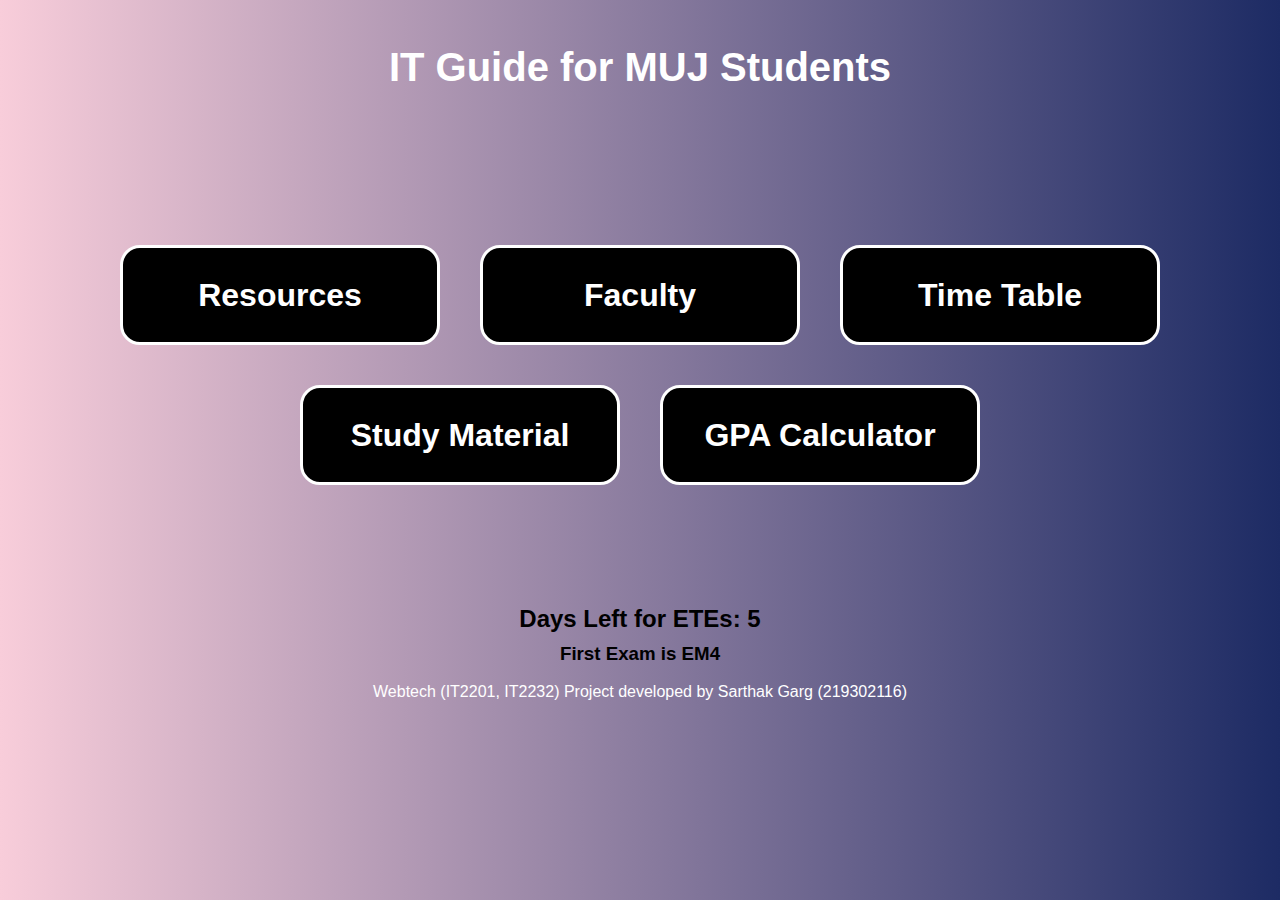
<file: index.html>
<!DOCTYPE html>
<html lang="en">
<head>
    <meta charset="UTF-8">
    <meta http-equiv="X-UA-Compatible" content="IE=edge">
    <meta name="viewport" content="width=device-width, initial-scale=1.0">
    <link rel="stylesheet" href="style.css">
    <title>IT Guide MUJ</title>
    <script src="./script.js"></script>   
</head>
<body>
    <script src="particles.js-master/particles.js"></script>
    <script src="particles.js-master/app.js"></script>
    <h1>IT Guide for MUJ Students</h1>
    <div class="container">
        <div class="dabba">
            <h1>Resources</h1>
            <a class="divLink" href="./resources.html"target="_blank"></a>
        </div>
        <div class="dabba">
            <h1>Faculty</h1>
            <a class="divLink" href="./faculty.html"target="_blank"></a>
        </div>
        <div class="dabba">
            <h1>Time Table</h1>
            <a class="divLink" href="./timetable/timetableindex.html"target="_blank"></a>
        </div>
        <div class="dabba">
            <h1>Study Material</h1>
            <a class="divLink" href="https://drive.google.com/drive/folders/1ogIFj2eI48eXsIxXQK7TrE3fBo8-xZWa"target="_blank"></a>
        </div>
        <div class="dabba">
            <h1>GPA Calculator</h1>
            <a class="divLink" href="http://localhost/it-guide-muj/gpa%20calculator%20sample%20form/marksform.php"target="_blank"></a>
        </div>
    </div>

    <div class="counter">
    <h2>Days Left for ETEs: 5</h2>
    <h3>First Exam is EM4</h3>
    </div>
    
    <a href="https://www.linkedin.com/in/sarthak-garg-70350a221" target="blank"><footer class="footer1">
        Webtech (IT2201, IT2232) Project developed by Sarthak Garg (219302116)
    </footer>
    </a>
    
</body>

</html>
</file>
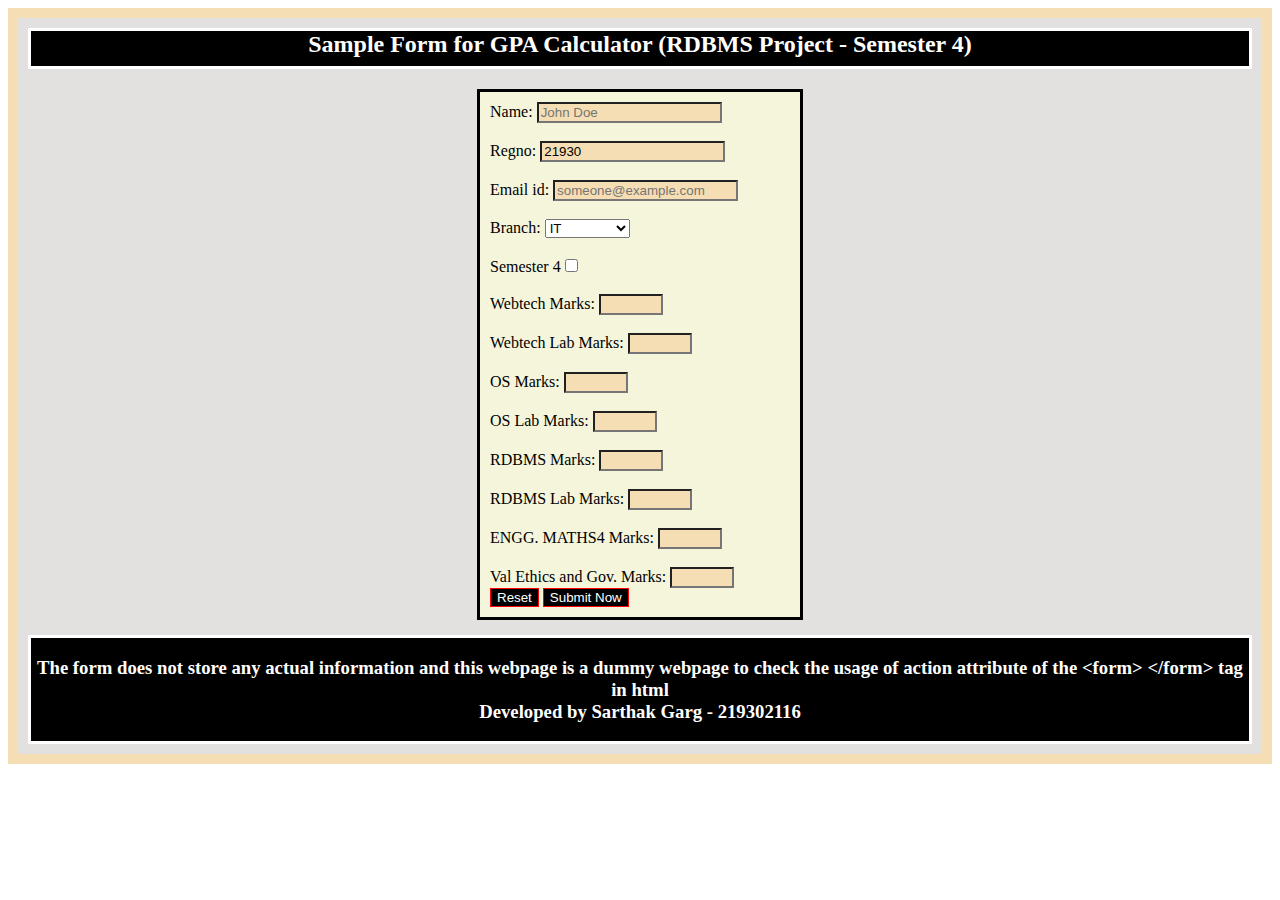
<file: gpa calculator sample form/index.html>
<!DOCTYPE html>
<html lang="en">
<div class="page">    
<head>
    <meta charset="UTF-8">
    <meta http-equiv="X-UA-Compatible" content="IE=edge">
    <meta name="viewport" content="width=device-width, initial-scale=1.0">
    <link rel="stylesheet" href="marksform.css">
    <title>Sample Form RDBMS Project (GPA Calculator)</title>
</head>

<body>
    <h2 class="header"> Sample Form for GPA Calculator (RDBMS Project - Semester 4)</h2>
    <form class="submission" action="results.html" >
    <!-- method="post" method="get" -->
        <!-- browsers cannot render post request, they can render get requests obly, for post requests we need a server where we eill be storing the information -->
        <div class="name"> 
           <label for="name"> Name: <input name="name" placeholder="John Doe"  id="name" required></label>
        </div>     
        <br>
        <div class="Regno">
            <label for="Regno:">Regno: <input type="number" name="Regno:" value="21930" id="Regno:" required></label>
        </div>    
        <br>
        <div>
            <label for="email"> Email id: <input name="email" type="email" id="email" placeholder="someone@example.com" required></label>
        </div>
        <br>
        <div>
            <label for="branch">Branch:
            <!-- <input name="branch" required>     -->
            <select name="branch" required>
                <option>IT</option>
                <option>CSE</option>
                <option>CSE IOT</option>
                <option>CSE AIML</option>
            </select>    
        </div>
        <br>
        <div>
            <label for="semester">Semester 4<input name="semester" type="checkbox" required ></label>
        </div>
        <br>
        <div>
            <label for="webtechmarks">Webtech Marks: <input name="Webtechmarks" type="number" id="Webtechmarks" id="Webtechmarks" max="100" min="0"> </label>
        </div>
        <br>
        <div>
            <label for="webtechlab">Webtech Lab Marks: <input name="Webtechlab" type="number" id="Webtechlab" id="Webtechlab" max="100" min="0"> </label>
        </div>
        <br>
        <div>
            <label for="os">OS Marks: <input name="os" type="number" id="os" id="os" max="100" min="0"> </label>
        </div>
        <br>
        <div>
            <label for="oslab">OS Lab Marks: <input name="oslab" type="number" id="oslab" id="oslab" max="100" min="0"> </label>
        </div>
        <br>
        <div>
            <label for="RDBMS">RDBMS Marks: <input name="RDBMS" type="number" id="RDBMS" id="RDBMS" max="100" min="0"> </label>
        </div>
        <br>
        <div>
            <label for="RDBMSlab">RDBMS Lab Marks: <input name="RDBMSlab" type="number" id="RDBMSlab" id="RDBMSlab" max="100" min="0"> </label>
        </div>
        <br>
        <div>
            <label for="EM4">ENGG. MATHS4 Marks: <input name="EM4" type="number" id="EM4" id="EM4" max="100" min="0"> </label>
        </div>

        <!-- <br>
            <iframe src="https://docs.google.com/forms/d/e/1FAIpQLSf5Mjm9XJ3MLhYyk00hUQPKNljSYKQ7KeSW_61DzXXfxuYdkg/viewform?embedded=true" width="700" height="520" frameborder="0" marginheight="0" marginwidth="0">Loading…</iframe>
        <br>     -->

        <br>
        <div>
            <label for="valethics">Val Ethics and Gov. Marks: <input name="valethics" type="number" id="valethics" id="valethics" max="100" min="0"> </label>
        </div>
        <button type="reset" id="resetbtn">Reset</button>
        <button type="submit" id="submitbtn">Submit Now </button>
    </form>
    <div class="disclaimer-border">
        <div class="disclaimer" >
            <h3>
                The form does not store any actual information and this webpage is a dummy webpage to check the usage of action attribute of the &ltform&gt &lt/form&gt tag in html <br> Developed by Sarthak Garg - 219302116
            </h3>
        </div>
    </div>
</body>
</div>
</html>
</file>
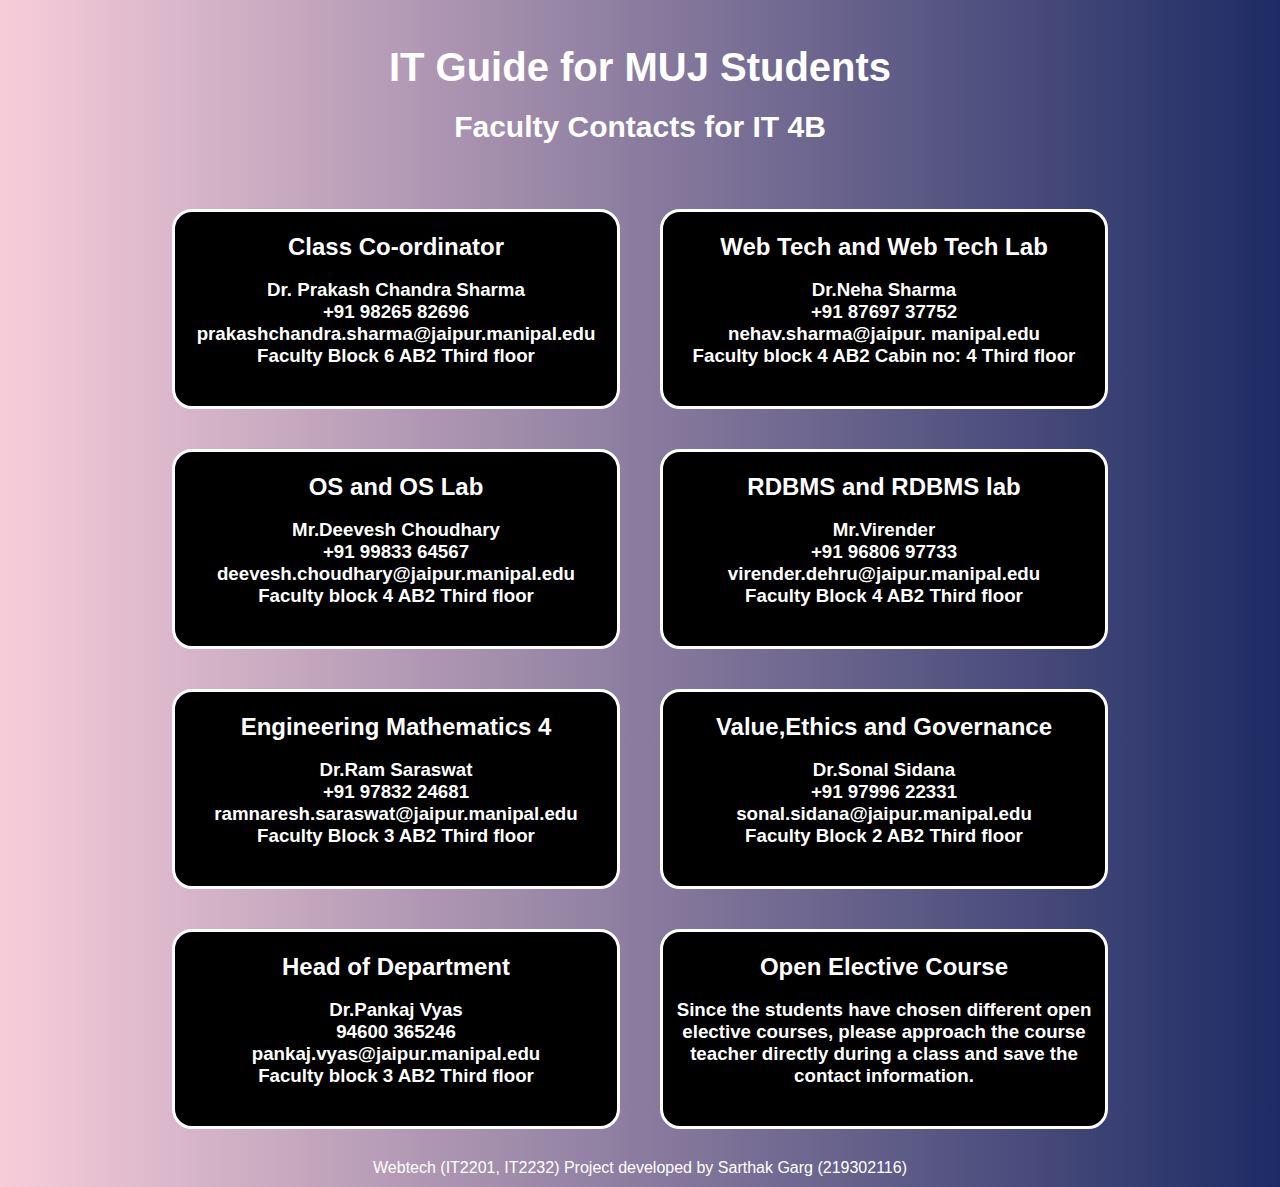
<file: faculty.html>
<!DOCTYPE html>
<html lang="en">
<head>
    <meta charset="UTF-8">
    <meta http-equiv="X-UA-Compatible" content="IE=edge">
    <meta name="viewport" content="width=device-width, initial-scale=1.0">
    <link rel="stylesheet" href="style.css">
    <title>IT Guide MUJ</title>
    <script src="./script.js"></script>   
</head>
<body>
    <h1>IT Guide for MUJ Students</h1>
    <h3>Faculty Contacts for IT 4B</h3>
    <div class="container2">
        <div class="box">
            <div class="CC"><h2>Class Co-ordinator</h2></div>
            <br>
              <h3>Dr. Prakash Chandra Sharma</h3> 
              <h3>+91 98265 82696</h3>
              <h3>prakashchandra.sharma@jaipur.manipal.edu</h3>
              <h3>Faculty Block 6 AB2 Third floor</h3>
            <br>  
          </div>
        
          <div class="box">
            <div class="CC"><h2>Web Tech and Web Tech Lab</h2></div>
            <br>
              <h3>Dr.Neha Sharma</h3> 
              <h3>+91 87697 37752</h3>
              <h3>nehav.sharma@jaipur. manipal.edu</h3>
              <h3>Faculty block 4 AB2 Cabin no: 4 Third floor</h3>
            <br>  
          </div>
          
           <div class="box">
            <div class="CC"><h2>OS and OS Lab</h2></div>
            <br>
              <h3>Mr.Deevesh Choudhary</h3> 
              <h3>+91 99833 64567</h3>
              <h3>deevesh.choudhary@jaipur.manipal.edu</h3>
              <h3>Faculty block 4 AB2 Third floor</h3>
            <br>  
          </div>
          
           <div class="box">
            <div class="CC"><h2>RDBMS and RDBMS lab</h2></div>
            <br>
              <h3>Mr.Virender</h3> 
              <h3>+91 96806 97733</h3>
              <h3>virender.dehru@jaipur.manipal.edu</h3>
              <h3>Faculty Block 4 AB2 Third floor</h3>
            <br>  
          </div>
        
           <div class="box">
            <div class="CC"><h2>Engineering Mathematics 4</h2></div>
            <br>
              <h3>Dr.Ram Saraswat</h3> 
              <h3>+91 97832 24681</h3>
              <h3>ramnaresh.saraswat@jaipur.manipal.edu</h3>
              <h3>Faculty Block 3 AB2 Third floor</h3>
            <br>
          </div>
          
          <div class="box">
            <div class="CC"><h2>Value,Ethics and Governance</h2></div>
            <br>
              <h3>Dr.Sonal Sidana</h3> 
              <h3>+91 97996 22331</h3>
              <h3>sonal.sidana@jaipur.manipal.edu</h3>
              <h3>Faculty Block 2  AB2 Third floor</h3>      
            <br>  
          </div>
        
          <div class="box">
            <div class="CC"><h2>Head of Department</h2></div>
            <br>
              <h3>Dr.Pankaj Vyas</h3> 
              <h3>94600 365246</h3>
              <h3>pankaj.vyas@jaipur.manipal.edu</h3>
              <h3>Faculty block 3 AB2 Third floor</h3>
            <br>  
          </div>
        
           <div class="box">
            <div class="CC"><h2>Open Elective Course</h2></div>
            <br>
              <h3>Since the students have chosen different open elective courses, please approach the course teacher directly during a class and save the contact information. </h3> 
            <br>
          </div>
          
    <a href="https://www.linkedin.com/in/sarthak-garg-70350a221"><footer class="footer3">
        Webtech (IT2201, IT2232) Project developed by Sarthak Garg (219302116)
    </footer>
    </a>
</body>

</html>
</file>
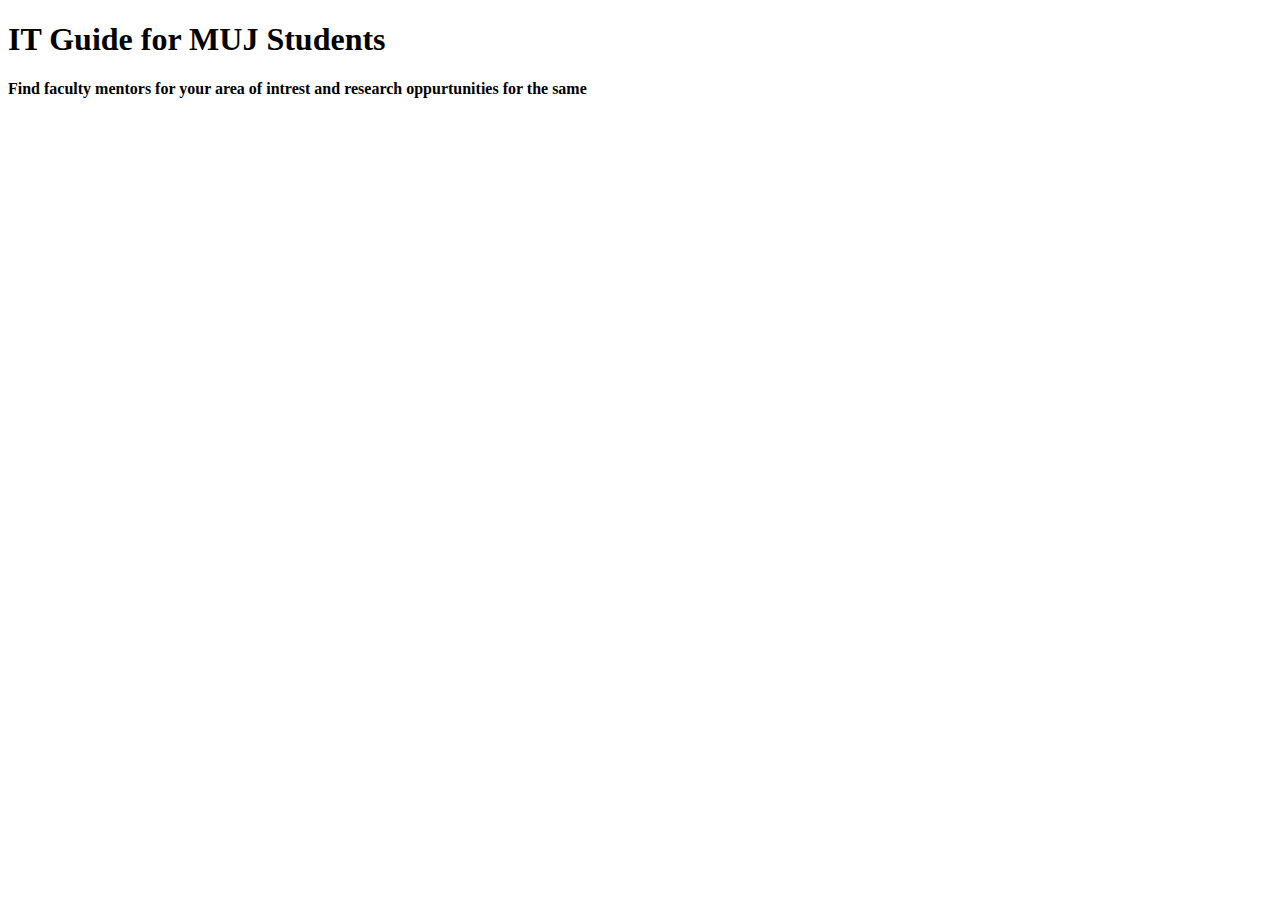
<file: research.html>
<!DOCTYPE html>
<html lang="en">
<head>
    <meta charset="UTF-8">
    <meta http-equiv="X-UA-Compatible" content="IE=edge">
    <meta name="viewport" content="width=device-width, initial-scale=1.0">
    <title>Research</title>
</head>
<body>
    <h1>IT Guide for MUJ Students</h1>
    <h4>Find faculty mentors for your area of intrest and research oppurtunities for the same</h4>
</body>
</html>
</file>
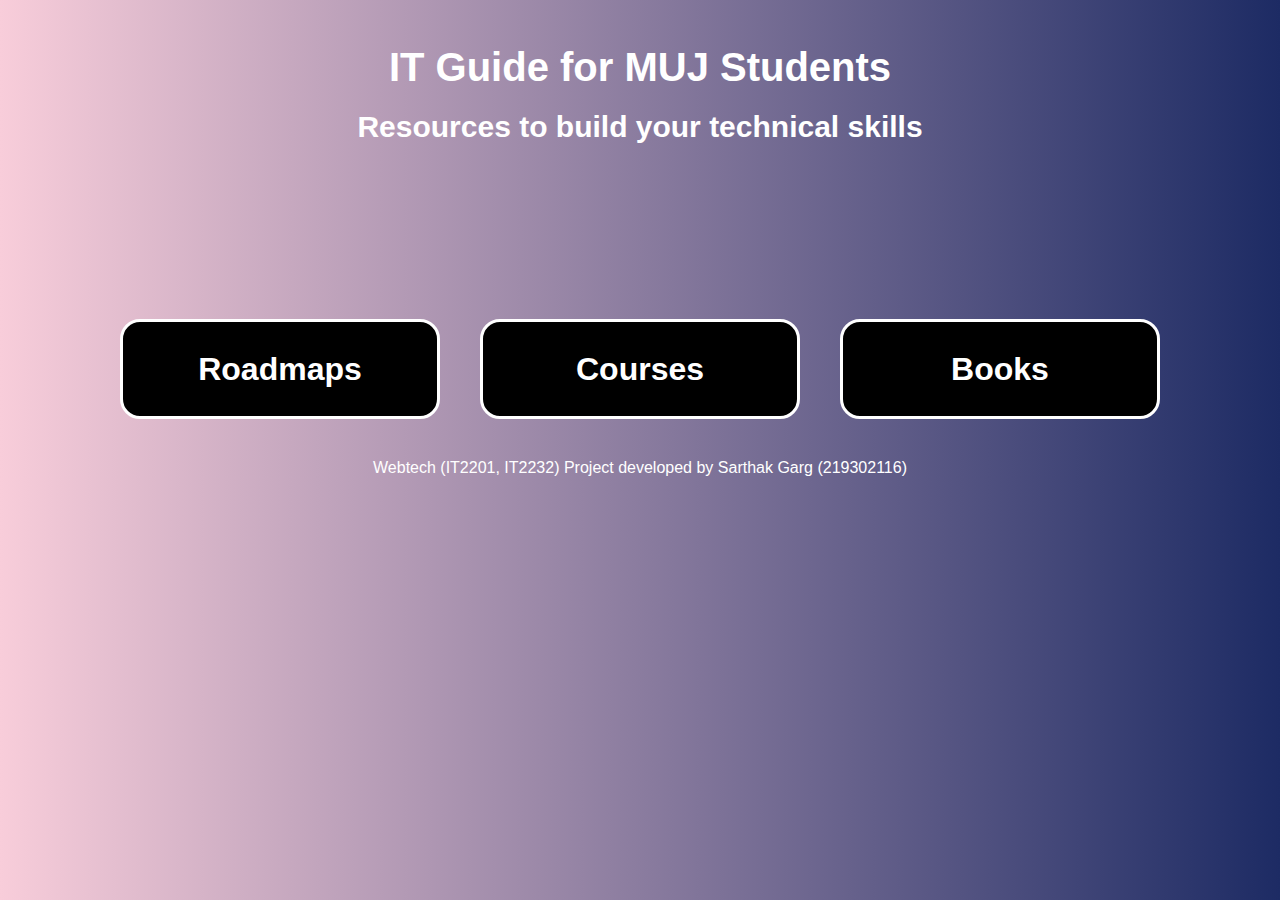
<file: resources.html>
<!DOCTYPE html>
<html lang="en">
<head>
    <meta charset="UTF-8">
    <meta http-equiv="X-UA-Compatible" content="IE=edge">
    <meta name="viewport" content="width=device-width, initial-scale=1.0">
    <link rel="stylesheet" href="style.css">
    <title>IT Guide MUJ</title>
</head>
<body>
    <h1>IT Guide for MUJ Students</h1>
    <h3>Resources to build your technical skills</h3>
    <div class="container3">
        <div class="dabba">
            <h1>Roadmaps</h1>
            <a class="divLink" href="https://www.roadmap.sh"></a>
        </div>
        <div class="dabba">
            <h1>Courses</h1>
            <a class="divLink" href="https://mega.nz/folder/NNA2XJoS#LaY_S5QDm1XR0iSO2oOfRg/folder/FQAHySAD"></a>
        </div>
        <div class="dabba">
            <h1>Books</h1>
            <a class="divLink" href="https://github.com/EbookFoundation/free-programming-books"></a>
        </div>
    </div>
    <a href="https://www.linkedin.com/in/sarthak-garg-70350a221">
    <footer class="footer2">
        Webtech (IT2201, IT2232) Project developed by Sarthak Garg (219302116)
    </footer>
    </a>
</body>
</html>
</file>
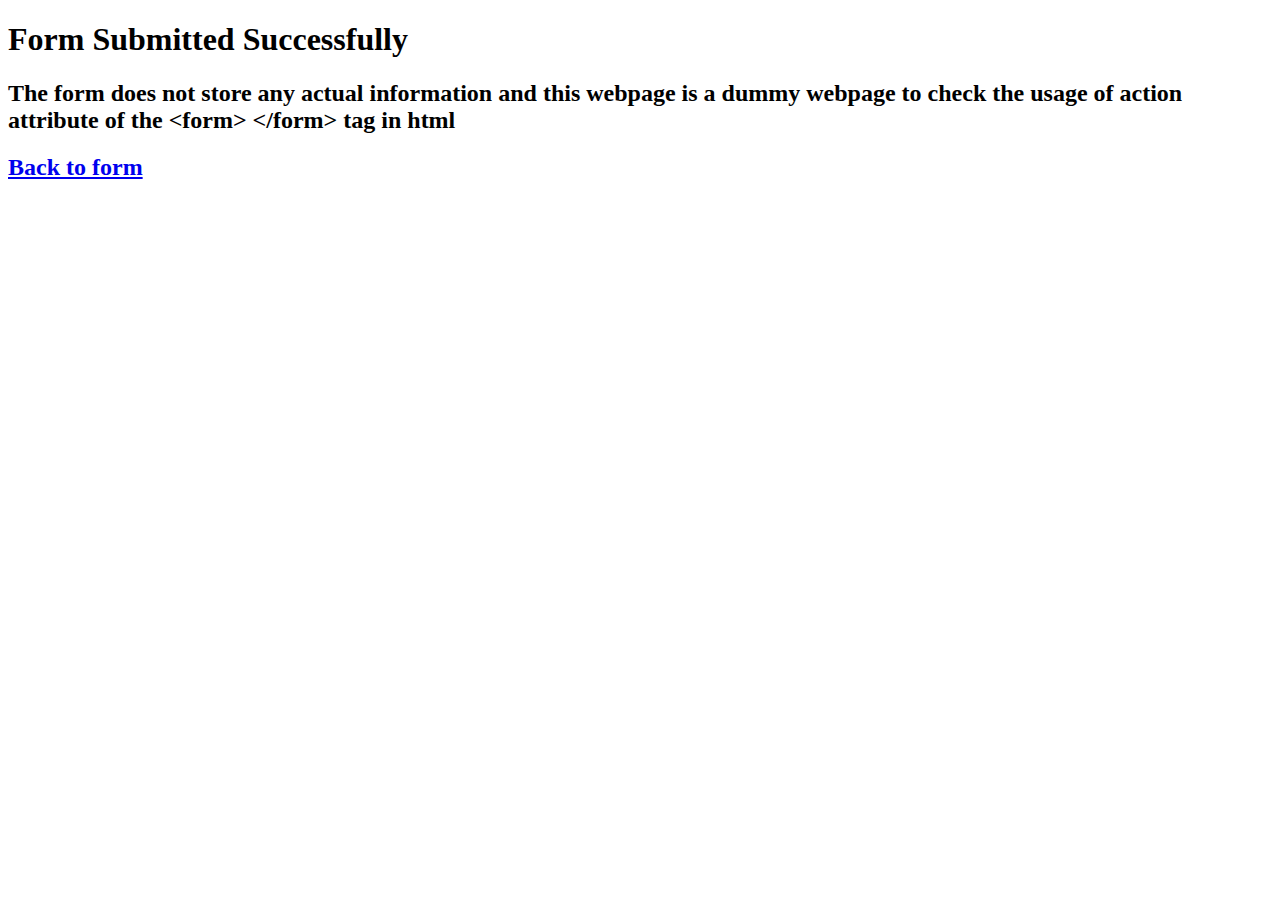
<file: gpa calculator sample form/results.html>
<!DOCTYPE html>
<html lang="en">
<head>
    <meta charset="UTF-8">
    <meta http-equiv="X-UA-Compatible" content="IE=edge">
    <meta name="viewport" content="width=device-width, initial-scale=1.0">
    <title>Results (form submission results)</title>
</head>
<body>
    <h1> Form Submitted Successfully </h1>

    <!-- <script>
        resultsList = document.getElementById('results')
        new URLSearchParams(window.location.search).forEach((value,name)=> {
            resultsList.append('$(name):$(Regno:)')
            resultsList.append(document.createElement('br'))
        })
    </script> -->

    <footer>
        <h2>
            The form does not store any actual information and this webpage is a dummy webpage to check the usage of action attribute of the &ltform&gt &lt/form&gt tag in html
        </h2>
        <a href="index.html"><h2> Back to form</h2></a>
    </footer>
</body>
</html>
</file>
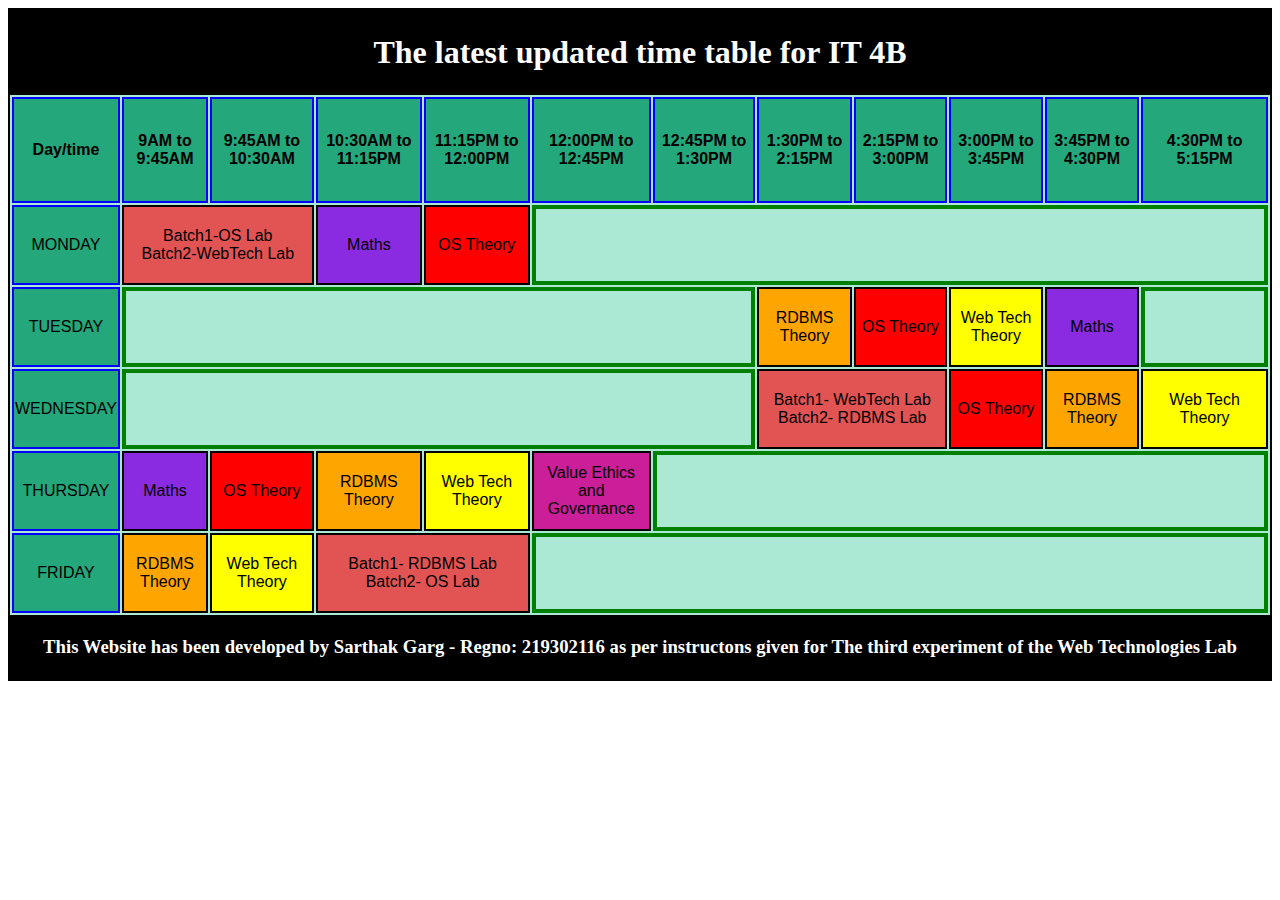
<file: timetable/timetableindex.html>
<!DOCTYPE html>
<html lang="en">
<div class="page">
<head>
    <meta charset="UTF-8">
    <meta http-equiv="X-UA-Compatible" content="IE=edge">
    <meta name="viewport" content="width=device-width, initial-scale=1.0">
    <link rel="stylesheet" href="timetablestyle.css">
    <title>IT 4B Time Table</title>
</head>
<body>
    <div class="banner"><h1> The latest updated time table for IT 4B</h1></div>
    
    <table>
        <div class="row">
            <tr class="timings">
                <th>Day/time</th>
                <th>9AM to 9:45AM</th>
                <th>9:45AM to 10:30AM</th>
                <th>10:30AM to 11:15PM</th>
                <th>11:15PM to 12:00PM</th>
                <th>12:00PM to 12:45PM</th>
                <th>12:45PM to 1:30PM</th>
                <th>1:30PM to 2:15PM</th>
                <th>2:15PM to 3:00PM</th>
                <th>3:00PM to 3:45PM</th>
                <th>3:45PM to 4:30PM</th>
                <th>4:30PM to 5:15PM</th>
            </tr>
        </div>

        <tr>
            <td class="day">MONDAY</td>
            <td colspan="2" class="lab"> Batch1-OS Lab <br> Batch2-WebTech Lab</td>
            <td class="em">Maths</td>
            <td class="ost">OS Theory</td>
            <td colspan="7" class="blank">No Classes</td>
        </tr>
        
        <tr>
            <td class="day">TUESDAY</td>
            <td colspan="6" class="blank">No Classes</td>
            <td class="rdt">RDBMS Theory</td>
            <td class="ost">OS Theory</td>
            <td class="wtt">Web Tech <br> Theory</td>
            <td class="em">Maths</td>
            <td class="blank">No <br> Classes</td>
        </tr>

        <tr>
            <td class="day">WEDNESDAY</td>
            <td colspan="6" class="blank">No Classes</td>
            <td colspan="2" class="lab">Batch1- WebTech Lab <br> Batch2- RDBMS Lab</td>
            <td class="ost">OS Theory</td>
            <td class="rdt">RDBMS Theory</td>
            <td class="wtt">Web Tech <br> Theory</td>
        </tr>

        <tr>
            <td class="day">THURSDAY</td>
            <td class="em">Maths</td>
            <td class="ost">OS Theory</td>
            <td class="rdt">RDBMS Theory</td>
            <td class="wtt">Web Tech Theory</td>
            <td class="veg">Value Ethics <br> and Governance</td>
            <td colspan="6" class="blank">No Classes</td>
        </tr>

        <tr>
            <td class="day">FRIDAY</td>
            <td class="rdt">RDBMS <br> Theory</td>
            <td class="wtt">Web Tech Theory</td>
            <td colspan="2" class="lab">Batch1- RDBMS Lab <br> Batch2- OS Lab</td>
            <td colspan="7" class="blank">No Classes</td>
        </tr>
    </table>

    <div class="disclaimer">  
        <footer>
            <h3>
                This Website has been developed by Sarthak Garg - Regno: 219302116 as per instructons given for The third experiment of the Web Technologies Lab
            </h3>
        </footer>
    </div>


</body>
</div>
</html>
</file>
<file: style.css>
*{
    box-sizing: border-box;
    margin: 0;
}

body{
    font-family: 'Segoe UI', Tahoma, Geneva, Verdana, sans-serif;
    background: #1D2B64;  /* fallback for old browsers */
background: -webkit-linear-gradient(to right, #F8CDDA, #1D2B64);  /* Chrome 10-25, Safari 5.1-6 */
background: linear-gradient(to right, #F8CDDA, #1D2B64); /* W3C, IE 10+/ Edge, Firefox 16+, Chrome 26+, Opera 12+, Safari 7+ */

}

.dabba{
    width: 25%;
    border: 3px solid white;
    margin: 20px;
    height: 100px;
    display: flex;
    align-items: center;
    justify-content: center;
    border-radius: 20px;
    text-align: center;
    background-color: rgb(0, 0, 0);
    color:white;
    position: relative;
}



.dabba:hover{
    cursor: pointer;
    background: #AA076B;  /* fallback for old browsers */
background: -webkit-linear-gradient(to right, #61045F, #AA076B);  /* Chrome 10-25, Safari 5.1-6 */
background: linear-gradient(to right, #61045F, #AA076B); /* W3C, IE 10+/ Edge, Firefox 16+, Chrome 26+, Opera 12+, Safari 7+ */

}

.container, .container2, .container3{
    display: flex;
    flex-wrap: wrap;
    justify-content: center;
    align-items: center;
    height: 20vh;
}

.container{
    margin-top: 15vh;
}

.container2{
    margin-top: 5vh;
}

.container3{
    margin-top: 15vh;
}

.counter{
    margin-top: 200px;
}

.counter h2, .counter>h3{
    text-align: center;
    margin-bottom: 10px;
}


body>h1{
    margin-top: 5vh;
    text-align: center;
    color: white;
    font-size: 40px;
}

body>h3{
    margin-top: 20px;
    text-align: center;
    color: white;
    font-size: 30px;
}

.footer1{
    margin-top: 2vh;
    text-align: center;
}

.footer2{
    margin-top: 37 ew12q r vh;
    text-align: center;
}

.footer3{
    margin-top: 10px;
    margin-bottom: 10px;
}

a{
    text-decoration: none;
    color: white;
}

a.divLink {
    position: absolute;
    width: 100%;
    height: 100%;
    top: 0;
    left: 0;
    text-decoration: none;
    /* Makes sure the link doesn't get underlined */
    z-index: 10;
    /* raises anchor tag above everything else in div */
    background-color: white;
    /*workaround to make clickable in IE */
    opacity: 0;
    /*workaround to make clickable in IE */
    filter: alpha(opacity=0);
    /*workaround to make clickable in IE */
 }
 
 .box{
    width: 35%;
    border: 3px solid white;
    margin: 20px;
    height: 200px;
    display: flex;
    flex-direction: column;
    align-items: center;
    justify-content: center;
    border-radius: 20px;
    text-align: center;
    background-color: rgb(0, 0, 0);
    color:white;

 }
</file>
<file: gpa calculator sample form/marksform.css>
.submission{
    max-width: 300px;
    margin: 2rem auto;
    align-items: center;
    border: 3px solid;
    padding: 10px;
    background-color: beige;
    margin-top: 15px;
    margin-bottom: 15px;
}

.header{
    text-align: center;
    border: 3px solid white;
    height: 35px;
    color: white;
    background-color: black;
    margin-top: 10px;
    margin-left: 10px;
    margin-right: 10px;
}

.disclaimer{
    text-align: center;
    border: 3px solid white;
    background-color: black;
    color: white;
    margin-bottom: 10px;
    margin-left: 10px;
    margin-right: 10px;
}

/* .disclaimer-border{
    border: 4px solid WHITE;
} */

#resetbtn{
    border: 1px solid red;
    color: white;
    background-color: black;
}

#submitbtn{
    border: 1px solid red;
    color: white;
    background-color: black;
}

/* label{
    input text{
        display: block;
        width: 100%;
    }
} */

* input{
    background-color: wheat;
}

#select{
    background-color: rgb(131, 95, 30);
}

.page{
    background-color: rgb(227, 224, 224); 
    border: 10px solid wheat;   
    margin-top: 5px;
}
</file>
<file: timetable/timetablestyle.css>
table, th, tr, td{
    background-color: rgb(171, 233, 212);
    border: 2px solid;
    /* border-collapse: collapse; */
}

table{
    width: 100%;
}

td,th,tr{
    text-align: center;
    font-family: 'Franklin Gothic Medium', 'Arial Narrow', Arial, sans-serif;    
}

th{
    height: 100px;
}
 
tr{
    height: 80px;
}

td:hover{
    background-color: rgb(233, 199, 199);
    font-weight: bolder;
}
.page{
    background-color: black;
}

* th{
    border-width: 2px;
    border-color: blue;
    z-index: -1;
    background-color: rgb(35, 167, 123);
}

th:hover{
    background-color: rgb(114, 17, 17);
    font-weight: bolder;
}

.banner{
   text-align: center;
   background-color: black;
   color: white;
   padding-top: 5px;
   padding-left: 10px;
   padding-right: 10px;
}

.disclaimer{
   text-align: center;
   background-color: black;
   color: white;
   padding-bottom: 5px;
   padding-left: 10px;
   padding-right: 10px;
}

* .day{
    border-width: 2px;
    border-color: blue;
    z-index: -1;
    background-color: rgb(35, 167, 123);
}

* .blank{
    border: 4px solid green;
    color:  rgb(171, 233, 212);
    font-size: 30px;
}

/* .blank:hover:after{
    color: black;
} */

.blank:hover{
    background-color: green;
    color: white;
}

.day:hover{
    background-color: rgb(224, 135, 135);
}

.wtt{
    background-color: yellow;
}

.ost{
    background-color: red;
}

.rdt{
    background-color: orange;
}

.em{
    background-color: blueviolet;
}

.veg{
    background-color: rgb(203, 31, 154);
}

.lab{
    background-color: rgb(226, 84, 84);
}
</file>
